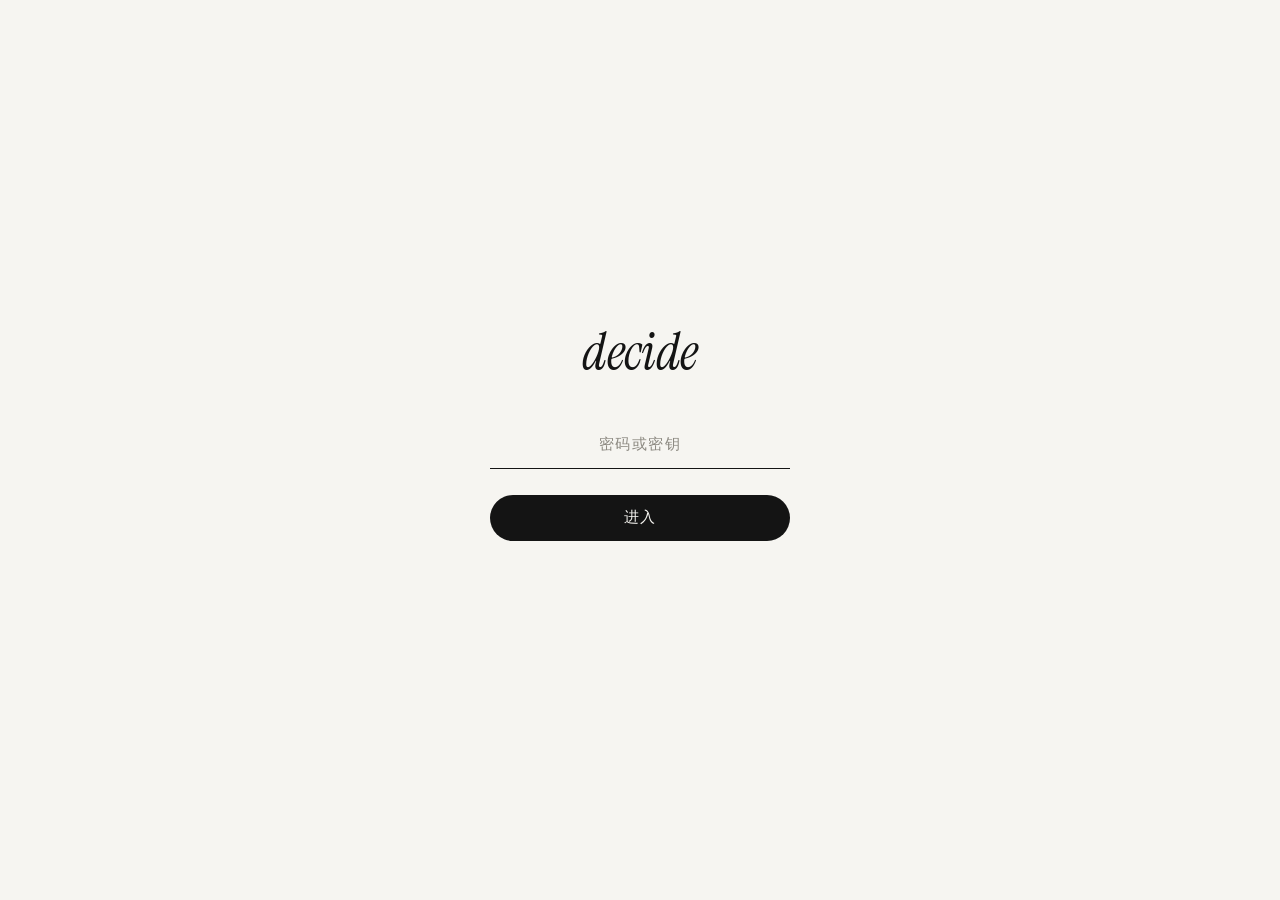
<file: web/public/locked.html>
<!doctype html>
<html lang="zh-CN">
<head>
<meta charset="utf-8">
<meta name="viewport" content="width=device-width, initial-scale=1, viewport-fit=cover">
<meta name="robots" content="noindex, nofollow">
<meta name="color-scheme" content="light only">
<meta name="theme-color" content="#f6f5f1">
<title>decide</title>
<link rel="icon" href="/icon.svg" type="image/svg+xml">
<link rel="apple-touch-icon" href="/icon-180.png">
<link rel="manifest" href="/manifest.webmanifest">
<link rel="preconnect" href="https://fonts.googleapis.com">
<link rel="preconnect" href="https://fonts.gstatic.com" crossorigin>
<link rel="stylesheet" href="https://fonts.googleapis.com/css2?family=Instrument+Serif:ital@1&display=swap">
<style>
:root { --paper: #f6f5f1; --ink: #141414; --ink-3: #8c8981; --line: #d9d6cd; --red: #d33f2a; color-scheme: light; }
* { box-sizing: border-box; }
html, body { background: var(--paper); }
body { margin: 0; min-height: 100dvh; display: flex; align-items: center; justify-content: center; padding: 24px 16px; color: var(--ink); font-family: "PingFang SC", "Hiragino Sans GB", system-ui, -apple-system, sans-serif; -webkit-font-smoothing: antialiased; }
form { width: 100%; max-width: 300px; text-align: center; }
.mark { font-family: "Instrument Serif", "Iowan Old Style", serif; font-style: italic; font-size: 52px; line-height: 1; letter-spacing: -.01em; margin: 0 0 34px; font-weight: 400; }
input { width: 100%; height: 56px; border: 0; border-bottom: 1px solid var(--line); background: none; text-align: center; font-size: 26px; letter-spacing: .5em; text-indent: .5em; color: var(--ink); font-family: ui-monospace, "SF Mono", Menlo, monospace; border-radius: 0; outline: none; transition: border-color .15s; }
input:focus { border-bottom-color: var(--ink); }
input::placeholder { color: var(--ink-3); letter-spacing: .1em; text-indent: 0; font-size: 15px; font-family: inherit; }
button { margin-top: 26px; height: 46px; width: 100%; border-radius: 999px; border: 0; background: var(--ink); color: var(--paper); font: inherit; font-size: 15px; letter-spacing: .1em; cursor: pointer; }
button:disabled { opacity: .4; cursor: default; }
.err { color: var(--red); font-size: 13px; min-height: 1.4em; margin-top: 14px; }
</style>
</head>
<body>
<form id="f" autocomplete="on">
  <h1 class="mark">decide</h1>
  <input id="pw" name="password" type="password" autocomplete="current-password" placeholder="密码或密钥" aria-label="密码" autofocus>
  <button type="submit" id="go">进入</button>
  <div class="err" id="err" role="alert"></div>
</form>
<script>
(function () {
  var f = document.getElementById('f'), pw = document.getElementById('pw'), err = document.getElementById('err'), go = document.getElementById('go');
  function login(body) {
    err.textContent = ''; go.disabled = true;
    return fetch('/login', { method: 'POST', credentials: 'same-origin', headers: { 'Content-Type': 'application/json' }, body: JSON.stringify(body) })
      .then(function (r) { return r.json().catch(function () { return {}; }).then(function (j) { if (!r.ok) throw new Error(j.error || ('登录失败（' + r.status + '）')); }); })
      .then(function () { location.replace(location.pathname + location.search); })
      .catch(function (e) { err.textContent = e.message; go.disabled = false; pw.select(); });
  }
  var m = location.hash.match(/^#k=([^&]+)/);
  if (m) { history.replaceState(null, '', location.pathname + location.search); login({ k: decodeURIComponent(m[1]) }); }
  f.addEventListener('submit', function (e) { e.preventDefault(); if (!pw.value.trim()) { pw.focus(); return; } var v = pw.value.trim(); login({ p: v, k: v }); });
})();
</script>
</body>
</html>
</file>
